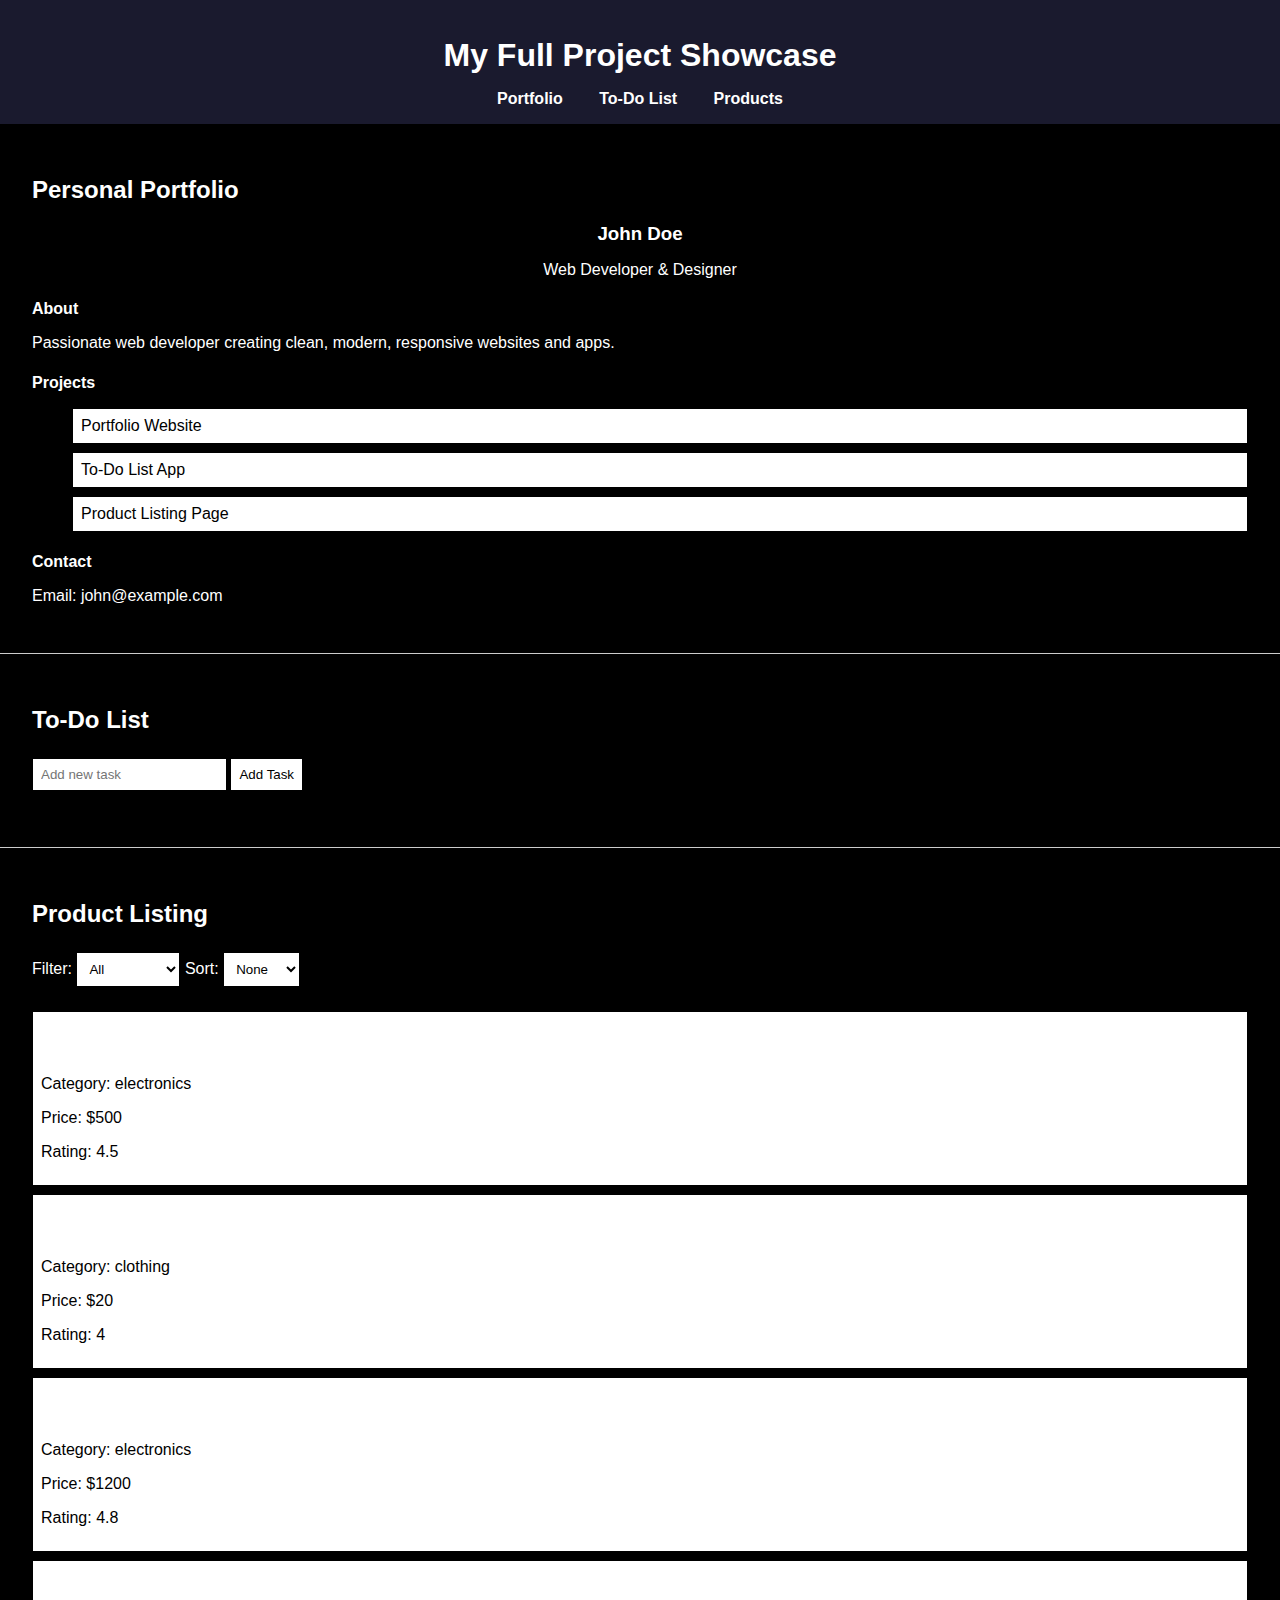
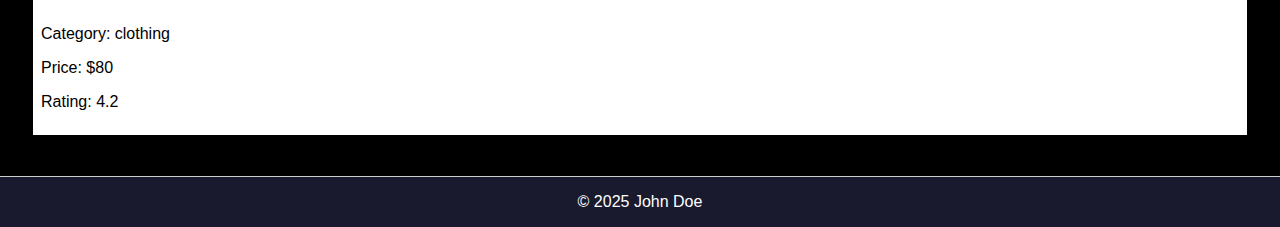
<file: APEXTASK4/index.html>
<!DOCTYPE html>
<html lang="en">
<head>
  <meta charset="UTF-8">
  <title>Full Project Showcase</title>
  <link rel="stylesheet" href="style.css">
</head>
<body>

<header>
  <h1>My Full Project Showcase</h1>
  <nav>
    <a href="#portfolio">Portfolio</a>
    <a href="#todo">To-Do List</a>
    <a href="#products">Products</a>
  </nav>
</header>

<!-- Personal Portfolio -->
<section id="portfolio">
  <h2>Personal Portfolio</h2>
  <div class="hero">
    <h3>John Doe</h3>
    <p>Web Developer & Designer</p>
  </div>
  <h4>About</h4>
  <p>Passionate web developer creating clean, modern, responsive websites and apps.</p>

  <h4>Projects</h4>
  <ul>
    <li>Portfolio Website</li>
    <li>To-Do List App</li>
    <li>Product Listing Page</li>
  </ul>

  <h4>Contact</h4>
  <p>Email: john@example.com</p>
</section>

<!-- To-Do List App -->
<section id="todo">
  <h2>To-Do List</h2>
  <input type="text" id="taskInput" placeholder="Add new task">
  <button onclick="addTask()">Add Task</button>
  <ul id="taskList"></ul>
</section>

<!-- Product Listing -->
<section id="products">
  <h2>Product Listing</h2>
  <div class="controls">
    <label>Filter:</label>
    <select id="categoryFilter" onchange="filterProducts()">
      <option value="all">All</option>
      <option value="electronics">Electronics</option>
      <option value="clothing">Clothing</option>
    </select>
    <label>Sort:</label>
    <select id="sortOption" onchange="sortProducts()">
      <option value="default">None</option>
      <option value="price">Price</option>
      <option value="rating">Rating</option>
    </select>
  </div>
  <div id="productList"></div>
</section>

<footer>
  &copy; 2025 John Doe
</footer>

<script src="script.js"></script>
</body>
</html>
</file>
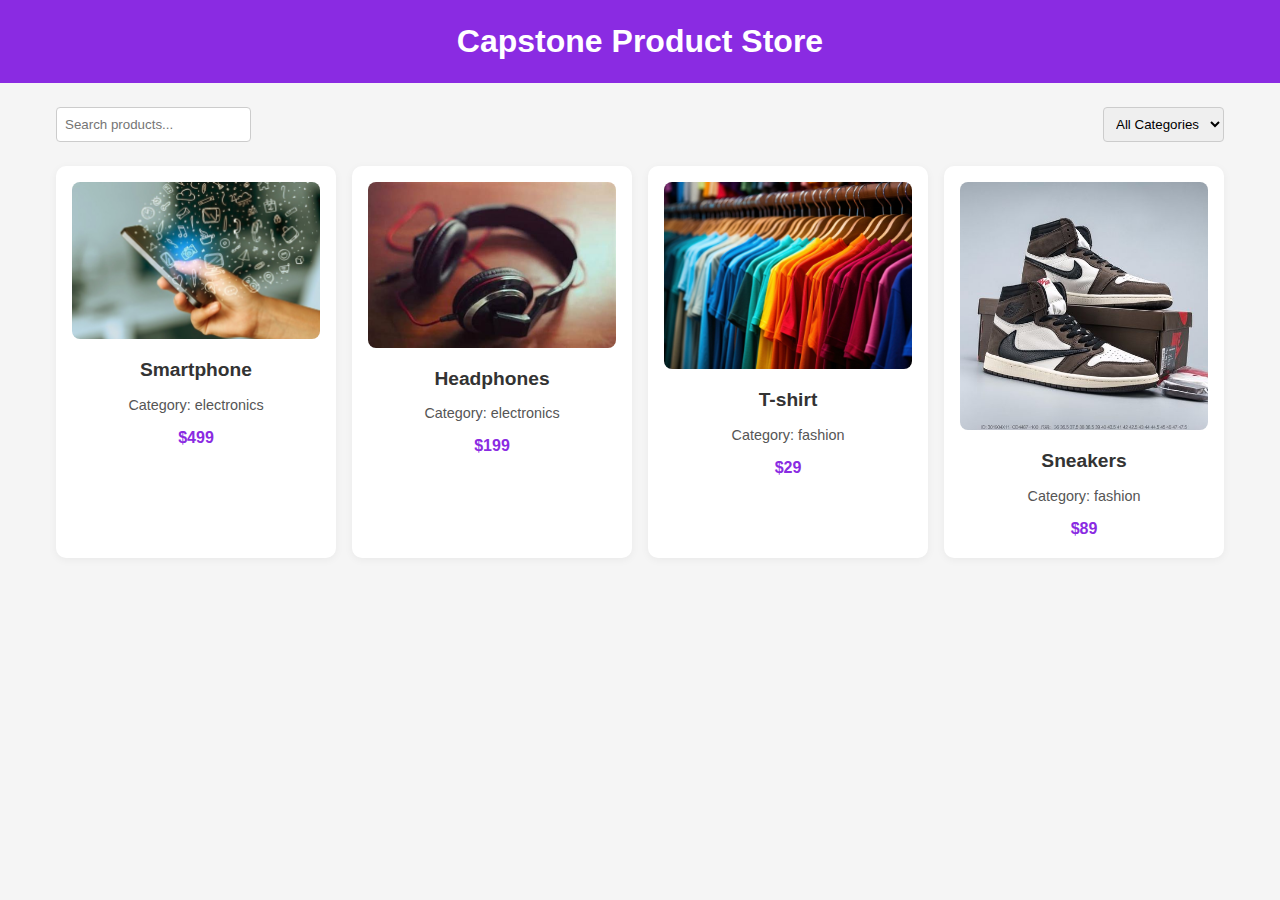
<file: apextask5/index.html>
<!DOCTYPE html>
<html lang="en">
<head>
  <meta charset="UTF-8" />
  <meta name="viewport" content="width=device-width, initial-scale=1" />
  <title>Capstone Product Store</title>

  <!-- Compatibility Meta -->
  <meta http-equiv="X-UA-Compatible" content="IE=edge" />
  <meta name="description" content="A fast, responsive, and cross-browser compatible product store web app." />

  <!-- Link Stylesheet -->
  <link rel="stylesheet" href="styles.css" />
</head>
<body>

  <header>
    <h1>Capstone Product Store</h1>
  </header>

  <div class="container">

    <div class="filters">
      <input type="text" id="searchInput" placeholder="Search products..." />
      <select id="categoryFilter">
        <option value="all">All Categories</option>
        <option value="electronics">Electronics</option>
        <option value="fashion">Fashion</option>
      </select>
    </div>

    <div class="product-grid" id="productGrid">
      <!-- Products will be loaded here -->
    </div>

  </div>

  <!-- Link Script -->
  <script src="script.js"></script>
</body>
</html>
</file>
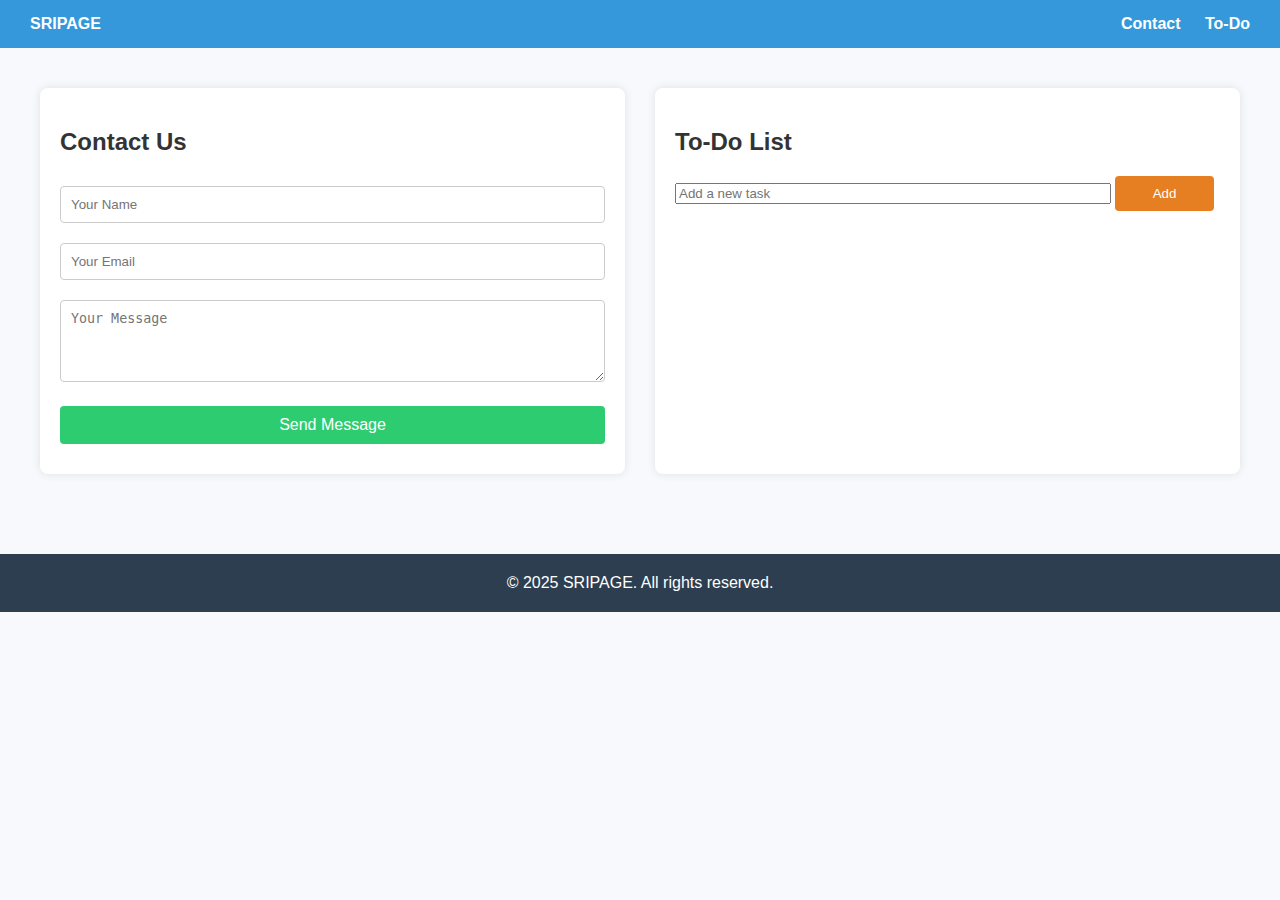
<file: APEXPLANET2/TASK2.html>
<!DOCTYPE html>
<html lang="en">
<head>
  <meta charset="UTF-8" />
  <meta name="viewport" content="width=device-width, initial-scale=1.0"/>
  <title>All-in-One Web Page</title>
  <link rel="stylesheet" href="styles.css" />
</head>
<body>

<header>
  <div><strong>SRIPAGE</strong></div>
  <nav>
    <a href="#form">Contact</a>
    <a href="#todo">To-Do</a>
  </nav>
</header>

<div class="container">
  <!-- Contact Form -->
  <div class="box" id="form">
    <h2>Contact Us</h2>
    <form id="contactForm">
      <input type="text" id="name" placeholder="Your Name" required />
      <input type="email" id="email" placeholder="Your Email" required />
      <textarea id="message" placeholder="Your Message" rows="4" required></textarea>
      <button type="submit">Send Message</button>
    </form>
    <div class="success-message" id="successMessage">Message sent successfully!</div>
  </div>

  <!-- To-Do List -->
  <div class="box todo-list" id="todo">
    <h2>To-Do List</h2>
    <input type="text" id="taskInput" placeholder="Add a new task" />
    <button onclick="addTask()">Add</button>
    <ul id="taskList"></ul>
  </div>
</div>

<footer>
  &copy; 2025 SRIPAGE. All rights reserved.
</footer>

<script src="script.js"></script>
</body>
</html>
</file>
<file: APEXTASK4/style.css>
body {
  font-family: Arial, sans-serif;
  margin: 0;
  padding: 0;
  scroll-behavior: smooth;
  color: #000;
  background-color: #f5f5f5;
}

/* Header */
header {
  background: #1a1a2e; /* dark navy blue */
  color: #fff;
  padding: 1rem;
  text-align: center;
}

header h1 {
  color: #fff; /* brown */
}

nav a {
  color: #fff;
  margin: 0 1rem;
  text-decoration: none;
  font-weight: bold;
}

/* Sections */
section {
  padding: 2rem;
  border-bottom: 1px solid #ccc;
}

/* Portfolio with light background */
#portfolio {
  background-color: #000; /* very light grey */
  color: #fff;
}

/* To-Do List with dark blue-grey */
#todo {
  background-color: #000; /* deep blue-grey */
  color: #fff;
}

/* Products section background: light brown */
/* Products section background: light pink */
#products {
  background-color: #000; /* light pink */
  color: #fff;
}

/* Headings */
h1, h2, h3, h4 {
  color: #fff;
  margin-bottom: 1rem;
}

.hero {
  text-align: center;
}

/* Inputs, Buttons, Selects */
input, button, select {
  padding: 0.5rem;
  margin: 0.5rem 0;
  border: 1px solid #000;
  background: #fff;
  color: #000;
}

button {
  background-color: #fff; /* brown button */
  color: #000;
  border: none;
}

button:hover {
  background-color: #fff;
  cursor: pointer;
}

/* Product Cards with lighter shade for contrast */
.product {
  border: 1px solid #000;
  padding: 0.5rem;
  margin: 0.5rem 0;
  background: #fff; /* wheat color */
  color: #000;
}

/* To-Do List items */
li {
  border: 1px solid #000;
  padding: 0.5rem;
  margin: 0.5rem 0;
  background: #fff;
  color: #000;
}

/* Controls Section */
.controls {
  margin: 1rem 0;
}

/* Footer */
footer {
  text-align: center;
  padding: 1rem;
  background: #1a1a2e; /* same dark navy as header */
  color: #fff;
}

/* Responsive Navigation */
@media (max-width: 600px) {
  nav {
    display: flex;
    flex-direction: column;
    align-items: center;
  }
}
</file>
<file: APEXPLANET2/styles.css>
* {
  box-sizing: border-box;
}

body {
  margin: 0;
  font-family: 'Segoe UI', Tahoma, Geneva, Verdana, sans-serif;
  background: #f7f9fc;
  color: #333;
}

header {
  background: #3498db;
  padding: 15px 30px;
  color: white;
  display: flex;
  justify-content: space-between;
  align-items: center;
}

nav a {
  color: white;
  margin-left: 20px;
  text-decoration: none;
  font-weight: bold;
}

.container {
  display: grid;
  grid-template-columns: repeat(auto-fit, minmax(300px, 1fr));
  gap: 30px;
  padding: 40px;
}

.box {
  background: white;
  padding: 20px;
  border-radius: 8px;
  box-shadow: 0 0 10px rgba(0,0,0,0.1);
}

form input, form textarea, form button {
  width: 100%;
  padding: 10px;
  margin: 10px 0;
  border-radius: 4px;
  border: 1px solid #ccc;
}

form button {
  background-color: #2ecc71;
  color: white;
  border: none;
  font-size: 16px;
  cursor: pointer;
}

form button:hover {
  background-color: #27ae60;
}

.success-message {
  margin-top: 10px;
  color: #27ae60;
  font-weight: bold;
  display: none;
}

.todo-list input[type="text"] {
  width: 80%;
  display: inline-block;
}

.todo-list button {
  width: 18%;
  background-color: #e67e22;
  color: white;
  border: none;
  padding: 10px;
  border-radius: 4px;
  cursor: pointer;
}

.todo-list button:hover {
  background-color: #d35400;
}

.todo-list ul {
  list-style: none;
  padding: 0;
}

.todo-list li {
  background: #ecf0f1;
  margin: 5px 0;
  padding: 10px;
  border-radius: 4px;
  display: flex;
  justify-content: space-between;
  align-items: center;
}

footer {
  background: #2c3e50;
  color: white;
  text-align: center;
  padding: 20px;
  margin-top: 40px;
}

@media (max-width: 600px) {
  header {
    flex-direction: column;
    text-align: center;
  }

  nav a {
    display: block;
    margin: 10px 0;
  }
}
</file>
<file: apextask5/styles.css>
/* Reset */
*, *::before, *::after {
  margin: 0;
  padding: 0;
  box-sizing: border-box;
}

body {
  font-family: 'Segoe UI', sans-serif;
  background: #f5f5f5;
  color: #333;
  line-height: 1.6;
}

header {
  background: #8A2BE2
;
  color: #fff;
  padding: 1rem;
  text-align: center;
}

.container {
  max-width: 1200px;
  margin: auto;
  padding: 1rem;
}

.filters {
  display: flex;
  justify-content: space-between;
  flex-wrap: wrap;
  margin-bottom: 1rem;
}

select, input[type="text"] {
  padding: 0.5rem;
  margin: 0.5rem 0;
  border: 1px solid #ccc;
  border-radius: 4px;
}

.product-grid {
  display: grid;
  grid-template-columns: repeat(auto-fit, minmax(250px, 1fr));
  gap: 1rem;
}

.card {
  background: #fff;
  padding: 1rem;
  border-radius: 10px;
  box-shadow: 0 2px 8px rgba(0,0,0,0.05);
  display: flex;
  flex-direction: column;
  align-items: center;
  transition: transform 0.2s;
}

.card:hover {
  transform: scale(1.03);
}

.card img {
  max-width: 100%;
  height: auto;
  border-radius: 8px;
  margin-bottom: 0.5rem;
}

.card h3 {
  font-size: 1.2rem;
  margin: 0.5rem 0;
}

.card p {
  color: #555;
  font-size: 0.9rem;
}

.card span {
  color: #8A2BE2
;
  font-weight: bold;
  margin-top: 0.5rem;
}

@media (max-width: 600px) {
  .filters {
    flex-direction: column;
  }
}
</file>
